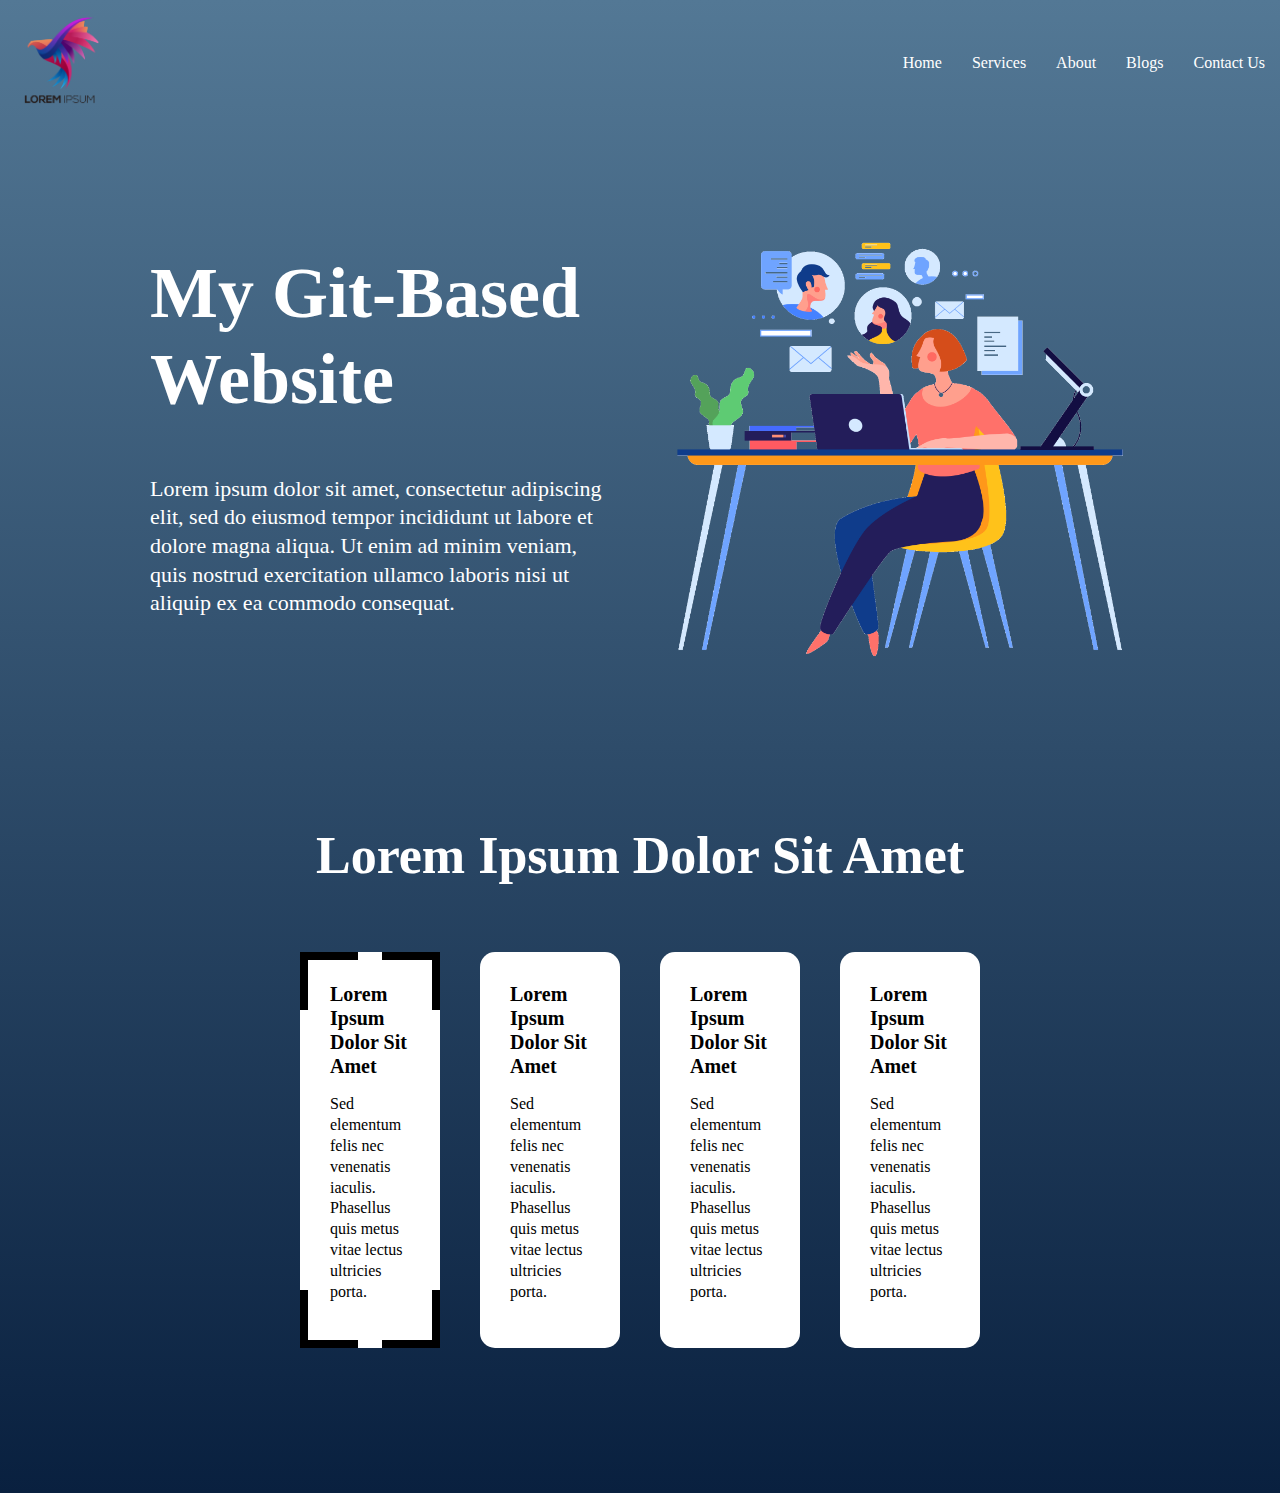
<file: index.html>
<html lang="en">
<head>
    <meta charset="UTF-8">
    <meta name="viewport" content="width=device-width, initial-scale=1.0">
    <title>Rhea Mae Git-Based Repo</title>
    <link rel="stylesheet" href="./style.css">
</head>
<body>
    <header>
        <div class="wrapper">
            <div class="col1 column">
                <img src="./images/logo.png">
            </div>
            <div class="col2 column">
                <ul>
                    <li>Home</li>
                    <li>Services</li>
                    <li>About</li>
                    <li>Blogs</li>
                    <li>Contact Us</li>
                </ul>
            </div> 
        </div>
    </header>  
    
    <section id="sec1" class="global-sec">
        <div class="wrapper">
            <div class="col1 column">
                <div class="wrapper">
                   <h1>My Git-Based Website</h1>
                    <p>Lorem ipsum dolor sit amet, consectetur adipiscing elit, sed do eiusmod tempor incididunt ut labore et dolore magna aliqua. Ut enim ad minim veniam, quis nostrud exercitation ullamco laboris nisi ut aliquip ex ea commodo consequat.</p>
                </div>  
            </div> 
            <div class="col2 column">
                <img src="./images/woman-working-vr2.png">
            </div>
        </div>
   </section>
    
   <section id="sec2" class="global-sec">
        <div class="wrapper">
            <div class="innercol2 column">
             <h2>Lorem Ipsum Dolor Sit Amet</h2>
            </div>
              <div class="innercol2 column">
               <div class="wrapper">
                   <div class="col1 column">
                       <div class="corner-borders corner-borders--left"></div>
                       <div class="corner-borders corner-borders--right"></div>
                       <h3>Lorem Ipsum Dolor Sit Amet</h3>
                       <p>Sed elementum felis nec venenatis iaculis. Phasellus quis metus vitae lectus ultricies porta.</p>
                   </div>
                   <div class="col2 column">
                       <h3>Lorem Ipsum Dolor Sit Amet</h3>
                       <p>Sed elementum felis nec venenatis iaculis. Phasellus quis metus vitae lectus ultricies porta.</p>
                   </div>
                   <div class="col3 column">
                       <h3>Lorem Ipsum Dolor Sit Amet</h3>
                       <p>Sed elementum felis nec venenatis iaculis. Phasellus quis metus vitae lectus ultricies porta.</p>
                   </div>
                   <div class="col4 column">
                       <h3>Lorem Ipsum Dolor Sit Amet</h3>
                       <p>Sed elementum felis nec venenatis iaculis. Phasellus quis metus vitae lectus ultricies porta.</p>
                   </div>
               </div>  
            </div> 
        </div>
   </section>
</body>
</html>
</file>
<file: style.css>
* {
    box-sizing: border-box;
}
body {
	margin: 0;
	padding: 0;
	position: relative;
	background-image: linear-gradient(to top, #09203f 0%, #537895 100%);
}
h1, h2, h3, h4, h5, h6 {
	line-height: 1.2em;
	font-family: Poppins;
	margin: 0;
	color: #fff;
}
h1 {
	font-size: 72px;
}
h2 {
	font-size: 52px;
}
h3 {
	font-size: 42px;
}
h4 {
	font-size: 32px;
}
h5 {
	font-size: 22px;
}
h6 {
	font-size: 16px;
}
p {
	font-family: Lato;
	line-height: 1.3em;
	color: #fff;
}
header {
	background-color: transparent;
	position: absolute;
	width: 100%;
	display: block;
	opacity: 1;
	z-index: 1;
}
header .wrapper {
	display: flex;
	flex-wrap: wrap;
	width: 100%;
	position: relative;
	justify-content: space-between;
	max-width: 1600px;
	margin: 0 auto;
	padding: 0;
}
header .col2.column {
    align-items: center;
    display: flex;
    flex-wrap: wrap;
}
header ul{
    display: flex;
    flex-wrap: wrap;
    width: 100%;
    position: relative;
}
header ul li {
	list-style-type: none;
	padding: 0 15px;
	color: #fff;
}
header .col1 img {
	width: 100%;
	max-width: 125px;
	height: auto;
}
#sec1 {
	height: 80vh;
	margin: 0;
	padding-top: 200px;
	position: relative;
}
.wrapper {
	padding: 20px 120px;
	margin: 0 auto;
	/* max-width: 1400px; */
	position: relative;
	display: flex;
	width: 100%;
}
#sec1 .column {
	width: 50%;
	padding: 10px 30px;
}
#sec1 .col1 .wrapper {
	display: flex;
	flex-wrap: wrap;
	align-items: center;
	padding: 0;
}
#sec1 .col2.column {
	display: flex;
	align-items: center;
	justify-content: end;
}
#sec1 h1 {
	font-size: 72px;
	margin: 20px 0 30px 0;
}
#sec1 .col2 img {
	width: 100%;
	max-width: 560px;
}
#sec1 p{
	font-size: 22px;
}
#sec2 {
	padding: 60px 20px;
}
#sec2 .column {
	display: flex;
	flex-wrap: wrap;
	margin: 25px auto;
	position: relative;
	width: 100%;
}
#sec2 .wrapper {
	display: block;
	position: relative;
}
#sec2 .innercol2 .wrapper {
	display: flex;
	margin: 0 20px;
}
#sec2 .column h3 {
	font-size: 20px;
}
#sec2 .innercol2 h2 {
	text-align: center;
	margin: 0 auto;
}
#sec2 .innercol2 .column {
	background-color: #fff;
	margin: 20px;
	padding: 30px;
	border-radius: 15px;
}
#sec2 .innercol2 h3, #sec2 .innercol2 p {
	color: #000;
}
.corner-borders--left::before {
	border-left-style: solid;
	border-top-style: solid;
	top: 0;
}
.corner-borders--left::after {
	border-bottom-style: solid;
	border-left-style: solid;
	bottom: 0;
}
.corner-borders--right::before {
	border-right-style: solid;
	border-top-style: solid;
	top: 0;
}
.corner-borders--right::after {
	border-bottom-style: solid;
	border-right-style: solid;
	bottom: 0;
}
.corner-borders--left::before, .corner-borders--left::after {
	left: 0;
}
.corner-borders--right::before, .corner-borders--right::after {
	right: 0;
}
.corner-borders::before, .corner-borders::after {
	border-color: #000;
	border-width: 8px;
	content: "";
	display: block;
	height: 50px;
	pointer-events: none;
	position: absolute;
	width: 50px;
}
</file>
